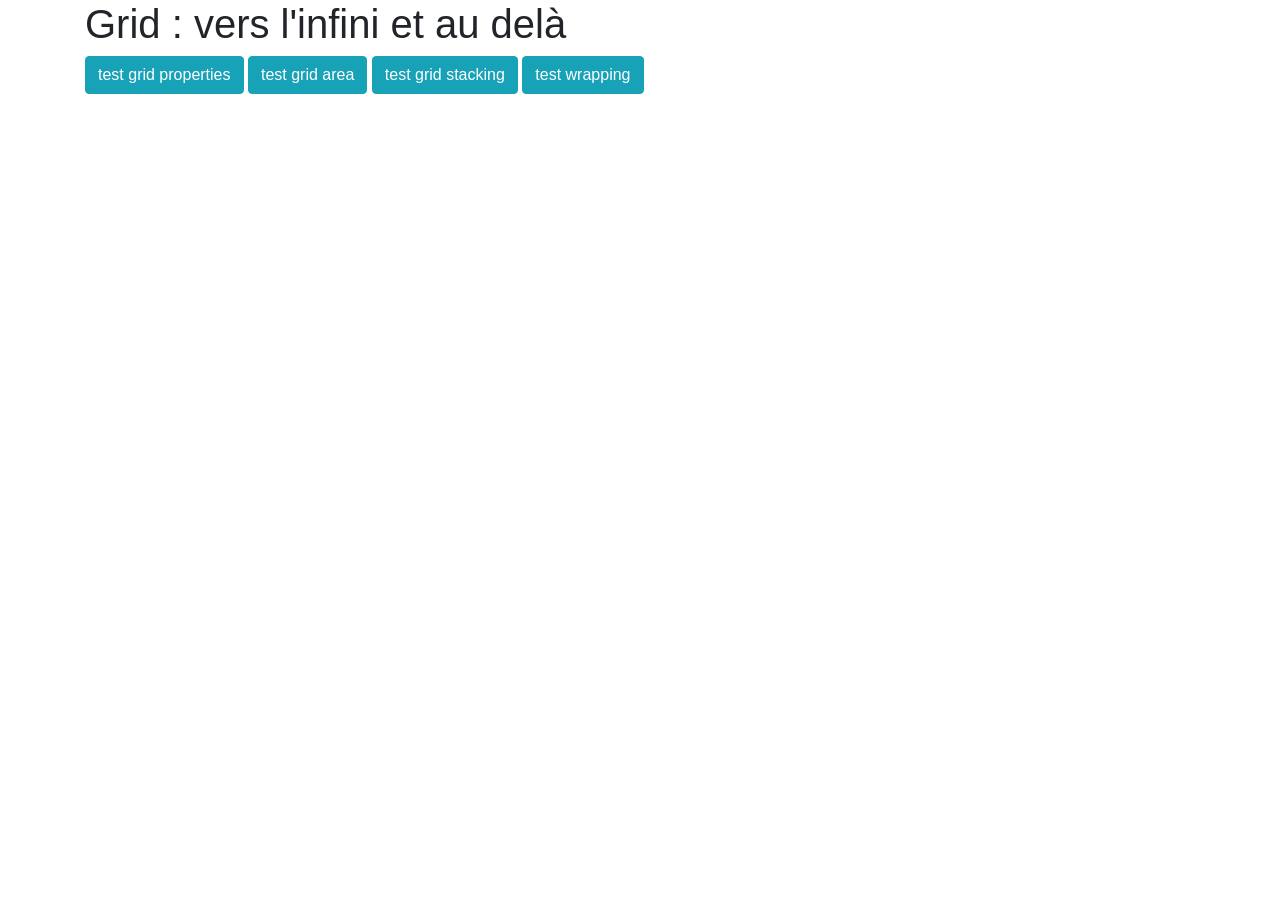
<file: index.html>
<!DOCTYPE html>
<html lang="en">

<head>
  <meta charset="UTF-8">
  <meta name="viewport" content="width=device-width, initial-scale=1.0">
  <title>Document</title>
  <link href="https://stackpath.bootstrapcdn.com/bootstrap/4.5.2/css/bootstrap.min.css" rel="stylesheet">
  <link href="./style.css" rel="stylesheet">
</head>

<body>
  <div class="container">
    <h1>Grid : vers l'infini et au delà </h1>


    <a href="properties/index.html" class="btn btn-info">test grid properties</a>
    <a href="grid-area/index.html" class="btn btn-info">test grid area</a>
    <a href="grid-stacking/index.html" class="btn btn-info">test grid stacking</a>
    <a href="wrapping/index.html" class="btn btn-info">test wrapping</a>
</body>

</html>
</file>
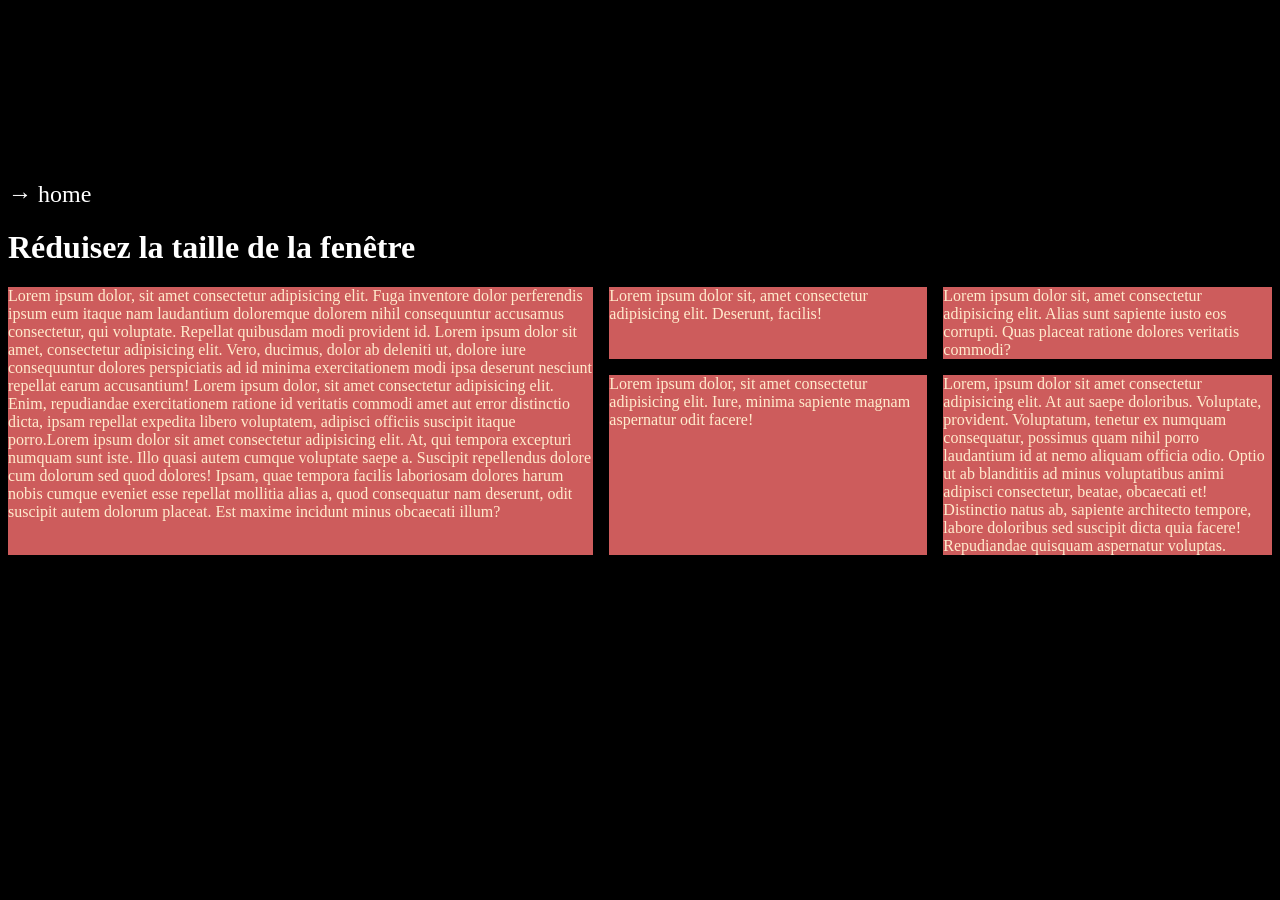
<file: grid-area/index.html>
<!DOCTYPE html>
<html lang="en">

<head>
  <meta charset="UTF-8">
  <meta name="viewport" content="width=device-width, initial-scale=1.0">
  <title>Document</title>
  <link rel="stylesheet" href="style.css">
</head>

<body>
  <a href="../index.html">→ home</a>
  <h1>Réduisez la taille de la fenêtre</h1>
  <div class="container">
    <div class="item">Lorem ipsum dolor, sit amet consectetur adipisicing elit. Fuga inventore dolor perferendis ipsum
      eum itaque nam laudantium doloremque dolorem nihil consequuntur accusamus consectetur, qui voluptate. Repellat
      quibusdam modi provident id. Lorem ipsum dolor sit amet, consectetur adipisicing elit. Vero, ducimus, dolor ab
      deleniti ut, dolore iure consequuntur dolores perspiciatis ad id minima exercitationem modi ipsa deserunt nesciunt
      repellat earum accusantium! Lorem ipsum dolor, sit amet consectetur adipisicing elit. Enim, repudiandae
      exercitationem ratione id veritatis commodi amet aut error distinctio dicta, ipsam repellat expedita libero
      voluptatem, adipisci officiis suscipit itaque porro.Lorem ipsum dolor sit amet consectetur adipisicing elit. At,
      qui tempora excepturi numquam sunt iste. Illo quasi autem cumque voluptate saepe a. Suscipit repellendus dolore
      cum dolorum sed quod dolores!
      Ipsam, quae tempora facilis laboriosam dolores harum nobis cumque eveniet esse repellat mollitia alias a, quod
      consequatur nam deserunt, odit suscipit autem dolorum placeat. Est maxime incidunt minus obcaecati illum?</div>
    <div class="item">Lorem ipsum dolor sit, amet consectetur adipisicing elit. Deserunt, facilis!</div>
    <div class="item">Lorem ipsum dolor sit, amet consectetur adipisicing elit. Alias sunt sapiente iusto eos corrupti.
      Quas placeat ratione dolores veritatis commodi?</div>
    <div class="item">Lorem ipsum dolor, sit amet consectetur adipisicing elit. Iure, minima sapiente magnam aspernatur
      odit facere!</div>
    <div class="item">Lorem, ipsum dolor sit amet consectetur adipisicing elit. At aut saepe doloribus. Voluptate,
      provident. Voluptatum, tenetur ex numquam consequatur, possimus quam nihil porro laudantium id at nemo aliquam
      officia odio.
      Optio ut ab blanditiis ad minus voluptatibus animi adipisci consectetur, beatae, obcaecati et! Distinctio natus
      ab, sapiente architecto tempore, labore doloribus sed suscipit dicta quia facere! Repudiandae quisquam aspernatur
      voluptas.</div>
  </div>
</body>

</html>
</file>
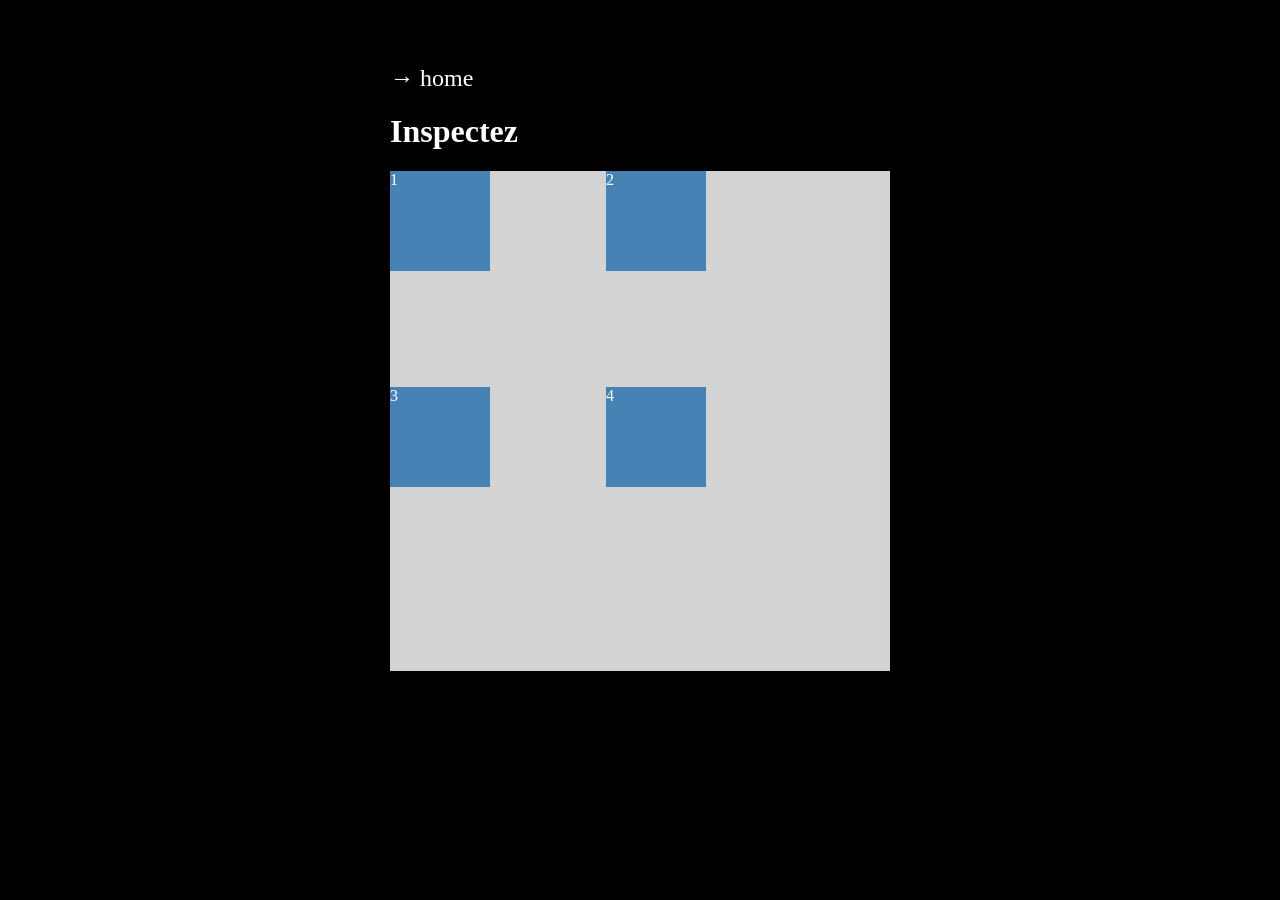
<file: properties/index.html>
<!DOCTYPE html>
<html lang="en">

<head>
  <meta charset="UTF-8">
  <meta name="viewport" content="width=device-width, initial-scale=1.0">
  <title>test grid properties</title>
  <link rel="stylesheet" href="style.css">
</head>

<body>
  <a href="../index.html">→ home </a>
  <h1>Inspectez</h1>
  <div class="container">
    <div class="item">1</div>
    <div class="item">2</div>
    <div class="item">3</div>
    <div class="item">4</div>
  </div>

</body>

</html>
</file>
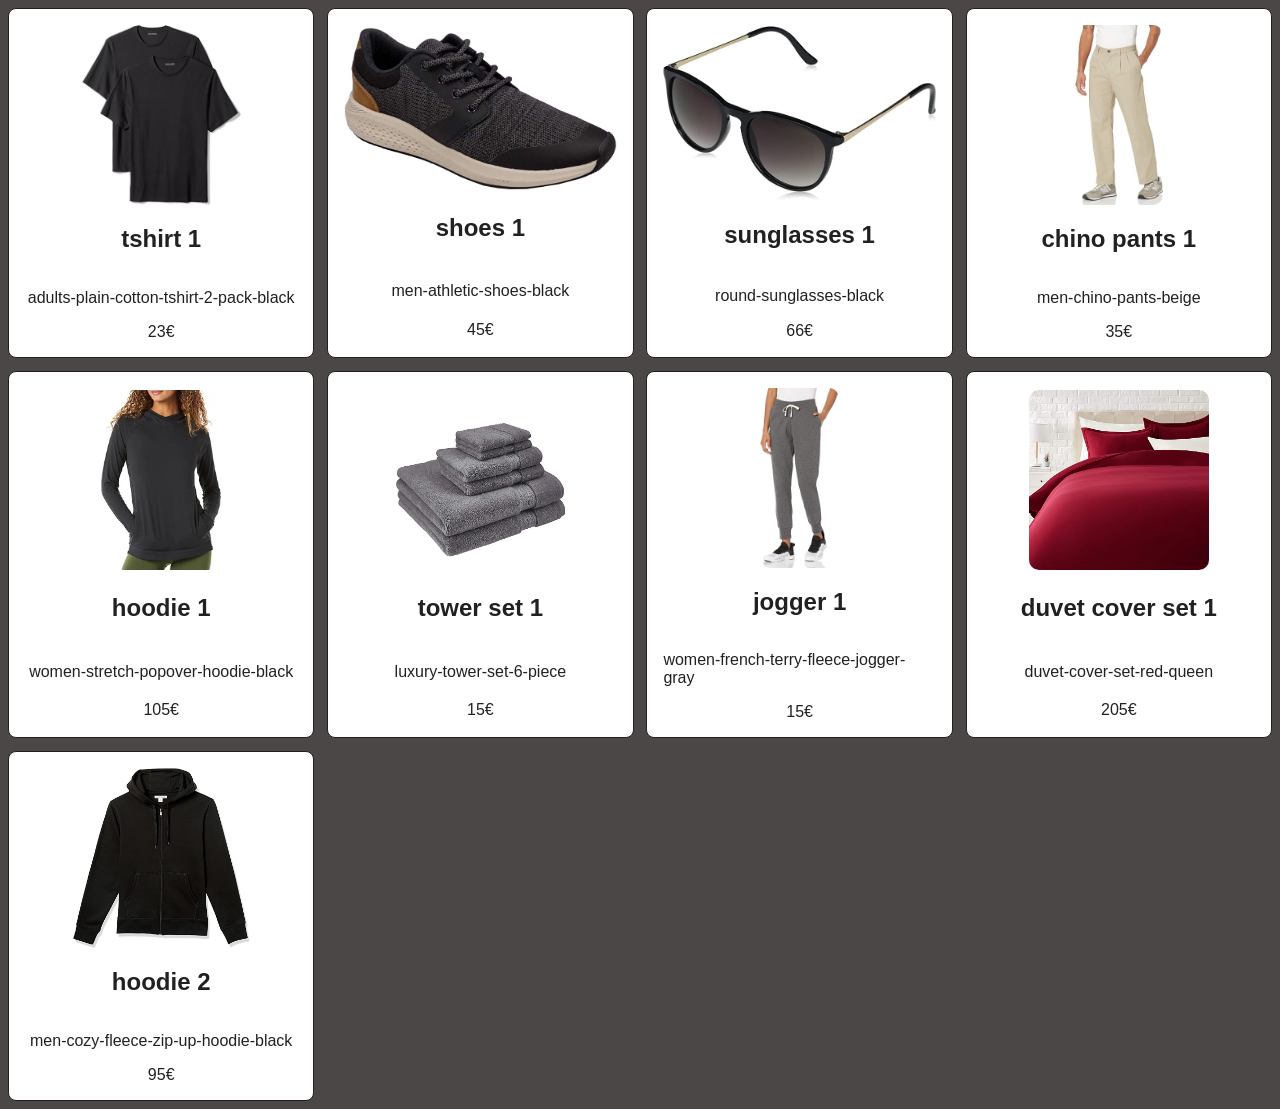
<file: wrapping/index.html>
<!DOCTYPE html>
<html lang="en">

<head>
  <meta charset="UTF-8">
  <meta name="viewport" content="width=device-width, initial-scale=1.0">
  <link rel="stylesheet" href="style.css">
  <title>Wrapping</title>
</head>

<body>
  <div class="container">
    <div class="product">
      <img src="./img/adults-plain-cotton-tshirt-2-pack-black.jpg" alt="">
      <h2>tshirt 1</h2>
      <p>adults-plain-cotton-tshirt-2-pack-black
      </p>
      <span>23€</span>
    </div>
    <div class="product">
      <img src="./img/men-athletic-shoes-black.jpg" alt="">
      <h2>shoes 1</h2>
      <p>men-athletic-shoes-black
      </p>
      <span>45€</span>
    </div>
    <div class="product">
      <img src="./img/round-sunglasses-black.jpg" alt="">
      <h2>sunglasses 1</h2>
      <p>round-sunglasses-black
      </p>
      <span>66€</span>
    </div>

    <div class="product">
      <img src="./img/men-chino-pants-beige.jpg" alt="">
      <h2>chino pants 1</h2>
      <p>men-chino-pants-beige
      </p>
      <span>35€</span>
    </div>

    <div class="product">
      <img src="./img/women-stretch-popover-hoodie-black.jpg" alt="">
      <h2>hoodie 1</h2>
      <p>women-stretch-popover-hoodie-black
      </p>
      <span>105€</span>
    </div>
    <div class="product">
      <img src="./img/luxury-tower-set-6-piece.jpg" alt="">
      <h2>tower set 1</h2>
      <p>luxury-tower-set-6-piece
      </p>
      <span>15€</span>
    </div>
    <div class="product">
      <img src="./img/women-french-terry-fleece-jogger-gray.jpg" alt="">
      <h2>jogger 1</h2>
      <p>women-french-terry-fleece-jogger-gray
      </p>
      <span>15€</span>
    </div>
    <div class="product">
      <img src="./img/duvet-cover-set-red-queen.jpg" alt="">
      <h2>duvet cover set 1</h2>
      <p>duvet-cover-set-red-queen
      </p>
      <span>205€</span>
    </div>
    <div class="product">
      <img src="./img/men-cozy-fleece-zip-up-hoodie-black.jpg" alt="">
      <h2>hoodie 2</h2>
      <p>men-cozy-fleece-zip-up-hoodie-black
      </p>
      <span>95€</span>
    </div>
  </div>
</body>

</html>
</file>
<file: style.css>
body {
  display: grid;
  height: 80vh;;
}
</file>
<file: grid-area/style.css>
.container {
  display: grid;
  grid-auto-rows: auto;
  grid-auto-columns: auto;
  gap: 1em;

  grid-template-areas:
    "box1 box1 box2 box3"
    "box1 box1 box4 box5";
}

@media(max-width:70em) {
  .container {
    grid-template-areas:
      "box1 box1 box2"
      "box1 box1 box3"
      "box4 box5 box5";
  }
}


@media(max-width:56em) {
  .container {
    grid-template-areas:
      "box1 box1 "
      "box1 box1 "
      "box2 box3 "
      "box4  ."
      "box5 box5";
  }
}


.item:nth-child(1) {
  grid-area: box1;
  /* background-color: lightcoral; */
}

.item:nth-child(2) {
  grid-area: box2;
  /* background-color: lightseagreen; */
}

.item:nth-child(3) {
  grid-area: box3;
  /* background-color: lightsteelblue; */
}

.item:nth-child(4) {
  grid-area: box4;
  /* background-color: lightpink; */
}

.item:nth-child(5) {
  grid-area: box5;
  /* background-color: lightgoldenrodyellow; */
}

.item {
  background-color: indianred;
  color: blanchedalmond;
  width: 100%;
  height: 100%;
}

body {
  display: grid;
  place-content: center;

  height: 80vh;
  background: black;
  color: white;
}

a {
  color: white;
  font-size: 1.5rem;
  text-decoration: none;
}
</file>
<file: properties/style.css>
.container {
  display: grid;
  grid-template-columns: repeat(2, 200px);
  grid-template-rows: repeat(2, 200px);
  gap: 1em;
  width: 500px;
  height: 500px;
  background-color: lightgray;
}

.item {
  width: 100px;
  height: 100px;
  background-color: steelblue;
}


body {
  display: grid;
  place-content: center;

  height: 80vh;
  background: black;
  color: white;
}

a {
  color: white;
  font-size: 1.5rem;
  text-decoration: none;
}
</file>
<file: wrapping/style.css>
.container {
  display: grid;
  grid-template-columns: repeat(auto-fit, minmax(300px, 1fr));
  gap: .8em;
}

.product {
  display: grid;
  place-items: center;
  border-radius: 8px;
  border: 1px solid;
  padding: 1em;

  background-color: white;
}

img {
  max-width: 100%;
  max-height: 180px;
  object-fit: cover;
  border-radius: 10px;
}

body {
  font-family: Roboto, Arial;
  color: rgb(33, 33, 33);
  background-color: rgb(75, 71, 71);
}
</file>
